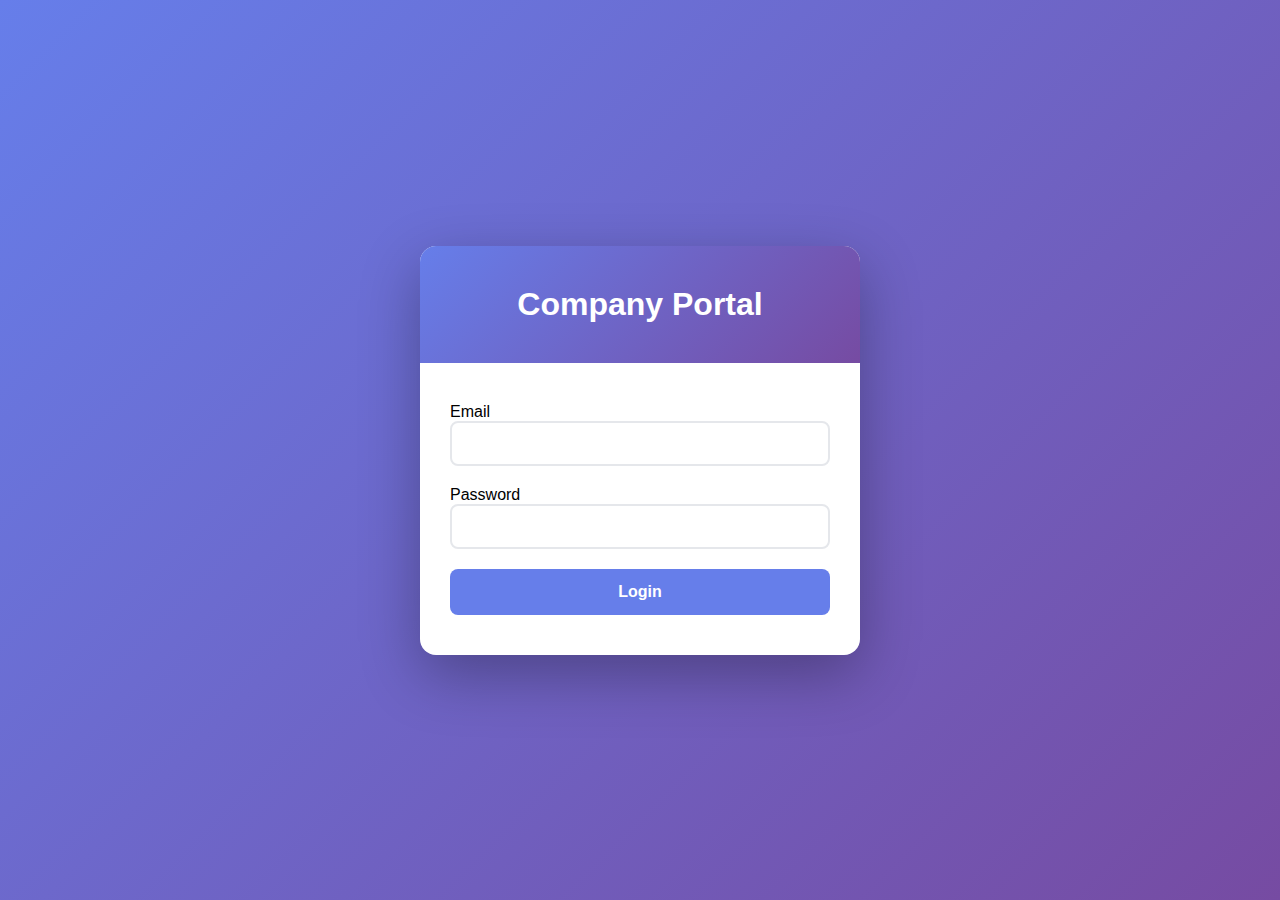
<file: templates/admin.html>
<!doctype html>
<html lang="en">
  <head>
    <meta charset="UTF-8" />
    <title>Company Portal</title>
    <meta name="viewport" content="width=device-width, initial-scale=1.0" />

    <style>
      * {
        margin: 0;
        padding: 0;
        box-sizing: border-box;
      }

      body {
        font-family:
          -apple-system, BlinkMacSystemFont, "Segoe UI", Roboto, Arial;
        background: linear-gradient(135deg, #667eea, #764ba2);
        min-height: 100vh;
        display: flex;
        justify-content: center;
        align-items: center;
      }

      .container {
        background: white;
        border-radius: 16px;
        width: 100%;
        max-width: 440px;
        overflow: hidden;
        box-shadow: 0 20px 60px rgba(0, 0, 0, 0.3);
      }

      .header {
        background: linear-gradient(135deg, #667eea, #764ba2);
        color: white;
        padding: 40px 30px;
        text-align: center;
      }

      .content {
        padding: 40px 30px;
      }

      .screen {
        display: none;
      }

      .screen.active {
        display: block;
      }

      .form-group {
        margin-bottom: 20px;
      }

      input {
        width: 100%;
        padding: 12px 16px;
        border: 2px solid #e5e7eb;
        border-radius: 8px;
        font-size: 15px;
      }

      .btn {
        width: 100%;
        padding: 14px;
        border-radius: 8px;
        border: none;
        font-size: 16px;
        font-weight: 600;
        cursor: pointer;
      }

      .btn-primary {
        background: #667eea;
        color: white;
      }

      .error-message,
      .success-message {
        padding: 12px;
        border-radius: 8px;
        margin-bottom: 16px;
        display: none;
      }

      .error-message {
        background: #fee2e2;
        color: #dc2626;
      }

      .success-message {
        background: #d1fae5;
        color: #059669;
      }

      .show {
        display: block;
      }

      .link-text {
        text-align: center;
        margin-top: 16px;
      }

      .link-text a {
        cursor: pointer;
        color: #667eea;
        font-weight: 600;
      }

      .stat-grid {
        display: grid;
        grid-template-columns: repeat(2, 1fr);
        gap: 12px;
        margin-bottom: 20px;
      }

      .stat-card {
        background: #f3f4f6;
        padding: 15px;
        border-radius: 8px;
        text-align: center;
      }

      .admin-section {
        background: #f9fafb;
        padding: 15px;
        border-radius: 8px;
        margin-bottom: 15px;
      }

      .admin-card {
        background: white;
        padding: 10px;
        border-radius: 6px;
        margin-bottom: 10px;
      }

      .btn-sm {
        padding: 5px 10px;
        font-size: 12px;
        margin-top: 5px;
      }
    </style>
  </head>

  <body>
    <div class="container">
      <!-- FIRST LOGIN -->
      <div id="firstLogin" class="screen active">
        <div class="header">
          <h1>Company Portal</h1>
        </div>
        <div class="content">
          <div id="firstLoginError" class="error-message"></div>

          <form id="firstLoginForm">
            <div class="form-group">
              <label>Email</label>
              <input id="companyEmail" type="email" required />
            </div>

            <div class="form-group">
              <label>Password</label>
              <input id="companyPassword" type="password" required />
            </div>

            <button class="btn btn-primary">Login</button>
          </form>
        </div>
      </div>

      <!-- USER CHOICE -->
      <div id="userChoice" class="screen">
        <div class="header">
          <h1>Welcome</h1>
        </div>
        <div class="content">
          <button class="btn btn-primary" onclick="showScreen('signIn')">
            Sign In
          </button>
          <button class="btn btn-primary" onclick="showScreen('signUp')">
            Sign Up
          </button>

          <div class="link-text">
            <a onclick="showScreen('firstLogin')">← Back</a>
          </div>
        </div>
      </div>

      <!-- SIGN IN -->
      <div id="signIn" class="screen">
        <div class="header">
          <h1>Sign In</h1>
        </div>
        <div class="content">
          <div id="signInError" class="error-message"></div>

          <form id="signInForm">
            <div class="form-group">
              <label>Username</label>
              <input id="signInName" required />
            </div>

            <div class="form-group">
              <label>Password</label>
              <input id="signInPassword" type="password" required />
            </div>

            <button class="btn btn-primary">Sign In</button>
          </form>

          <div class="link-text">
            <a onclick="showScreen('userChoice')">← Back</a>
          </div>
        </div>
      </div>

      <!-- SIGN UP -->
      <div id="signUp" class="screen">
        <div class="header">
          <h1>Sign Up</h1>
        </div>
        <div class="content">
          <div id="signUpError" class="error-message"></div>
          <div id="signUpSuccess" class="success-message"></div>

          <form id="signUpForm">
            <div class="form-group">
              <label>Username</label>
              <input id="signUpName" required />
            </div>

            <div class="form-group">
              <label>Password</label>
              <input id="signUpPassword" type="password" required />
            </div>

            <div class="form-group">
              <label>Confirm Password</label>
              <input id="signUpConfirmPassword" type="password" required />
            </div>

            <button class="btn btn-primary">Submit for Approval</button>
          </form>

          <div class="link-text">
            <a onclick="showScreen('userChoice')">← Back</a>
          </div>
        </div>
      </div>

      <!-- ADMIN PANEL -->
      <div id="adminPanel" class="screen">
        <div class="header">
          <h1>Admin Dashboard</h1>
        </div>

        <div class="content">
          <div class="stat-grid">
            <div class="stat-card">
              <h3 id="approvedCount">0</h3>
              <p>Approved</p>
            </div>

            <div class="stat-card">
              <h3 id="pendingCount">0</h3>
              <p>Pending</p>
            </div>
          </div>

          <div class="admin-section">
            <h3>Pending Requests</h3>
            <div id="pendingList"></div>
          </div>

          <div class="admin-section">
            <h3>Approved Users</h3>
            <div id="approvedList"></div>
          </div>

          <div class="link-text">
            <a onclick="showScreen('firstLogin')">Logout</a>
          </div>
        </div>
      </div>
    </div>

    <script>
      let currentUser = null;

      /* ================= UI ================= */

      function showScreen(id) {
        document.querySelectorAll(".screen").forEach((screen) => {
          screen.classList.remove("active");
        });
        document.getElementById(id).classList.add("active");
      }

      function showError(id, message) {
        const el = document.getElementById(id);
        el.textContent = message;
        el.classList.add("show");
      }

      /* ================= FIRST LOGIN ================= */

      document
        .getElementById("firstLoginForm")
        .addEventListener("submit", async (e) => {
          e.preventDefault();

          const response = await fetch("/api/first-login", {
            method: "POST",
            headers: { "Content-Type": "application/json" },
            body: JSON.stringify({
              email: companyEmail.value,
              password: companyPassword.value,
            }),
          });

          const data = await response.json();

          if (response.ok) {
            if (data.role === "admin") {
              showScreen("adminPanel");
              loadAdminPanel();
            } else {
              showScreen("userChoice");
            }
          } else {
            showError("firstLoginError", data.error);
          }
        });

      /* ================= SIGN UP ================= */

      document
        .getElementById("signUpForm")
        .addEventListener("submit", async (e) => {
          e.preventDefault();

          if (signUpPassword.value !== signUpConfirmPassword.value) {
            return showError("signUpError", "Passwords do not match");
          }

          const response = await fetch("/api/signup", {
            method: "POST",
            headers: { "Content-Type": "application/json" },
            body: JSON.stringify({
              username: signUpName.value.trim(),
              password: signUpPassword.value,
            }),
          });

          const data = await response.json();

          if (response.ok) {
            document.getElementById("signUpSuccess").textContent =
              "Request submitted!";
            document.getElementById("signUpSuccess").classList.add("show");
          } else {
            showError("signUpError", data.error);
          }
        });

      /* ================= SIGN IN ================= */

      document
        .getElementById("signInForm")
        .addEventListener("submit", async (e) => {
          e.preventDefault();

          const response = await fetch("/api/signin", {
            method: "POST",
            headers: { "Content-Type": "application/json" },
            body: JSON.stringify({
              username: signInName.value,
              password: signInPassword.value,
            }),
          });

          const data = await response.json();

          if (response.ok) {
            localStorage.setItem("username", data.username);
            window.location.href = "/dashboard";
          } else {
            showError("signInError", data.error);
          }
        });

      /* ================= ADMIN PANEL ================= */

      async function loadAdminPanel() {
        const response = await fetch("/api/adminpanel");
        const data = await response.json();

        if (!response.ok) return;

        document.getElementById("approvedCount").textContent =
          data.approved_count;
        document.getElementById("pendingCount").textContent =
          data.pending_count;

        /* -------- Pending Users -------- */
        const pendingList = document.getElementById("pendingList");

        pendingList.innerHTML = data.pending.length
          ? data.pending
              .map(
                (user) => `
            <div class="admin-card">
                <strong>${user.username}</strong><br>
                <button class="btn-sm" 
                onclick="approveUser('${user.username}')">
                Approve</button>
            </div>
        `,
              )
              .join("")
          : "No pending users";

        /* -------- Approved Users -------- */
        const approvedList = document.getElementById("approvedList");

        approvedList.innerHTML = data.approved.length
          ? data.approved
              .map(
                (user) => `
            <div class="admin-card">
                <strong>${user.username}</strong>
                <p>Status: ${user.blocked ? "Blocked" : "Active"}</p>

                <button class="btn-sm" onclick="editUser('${user.username}')">Edit</button>
                <button class="btn-sm" onclick="toggleBlock('${user.username}')">
                    ${user.blocked ? "Unblock" : "Block"}
                </button>
                <button class="btn-sm" onclick="removeUser('${user.username}')">Remove</button>
            </div>
        `,
              )
              .join("")
          : "No approved users";
      }

      /* ================= ADMIN ACTIONS ================= */

      async function approveUser(username) {
        console.log("Approving:", username);

        const res = await fetch("/api/admin/approve", {
          method: "POST",
          headers: { "Content-Type": "application/json" },
          body: JSON.stringify({ username }),
        });

        const data = await res.json();
        console.log("Response:", data);

        loadAdminPanel();
      }

      async function toggleBlock(username) {
        await fetch("/api/admin/block", {
          method: "POST",
          headers: { "Content-Type": "application/json" },
          body: JSON.stringify({ username: username }),
        });

        loadAdminPanel();
      }

      async function removeUser(username) {
        if (!confirm("Remove this user permanently?")) return;

        await fetch("/api/admin/remove", {
          method: "POST",
          headers: { "Content-Type": "application/json" },
          body: JSON.stringify({ username: username }),
        });

        loadAdminPanel();
      }
      async function editUser(oldUsername) {
        const newUsername = prompt("Enter new username:");
        const newPassword = prompt("Enter new password:");

        if (!newUsername || !newPassword) return;

        await fetch("/api/admin/edit", {
          method: "POST",
          headers: { "Content-Type": "application/json" },
          body: JSON.stringify({
            oldUsername: oldUsername,
            newUsername: newUsername,
            newPassword: newPassword,
          }),
        });

        loadAdminPanel();
      }
    </script>
  </body>
</html>
</file>
